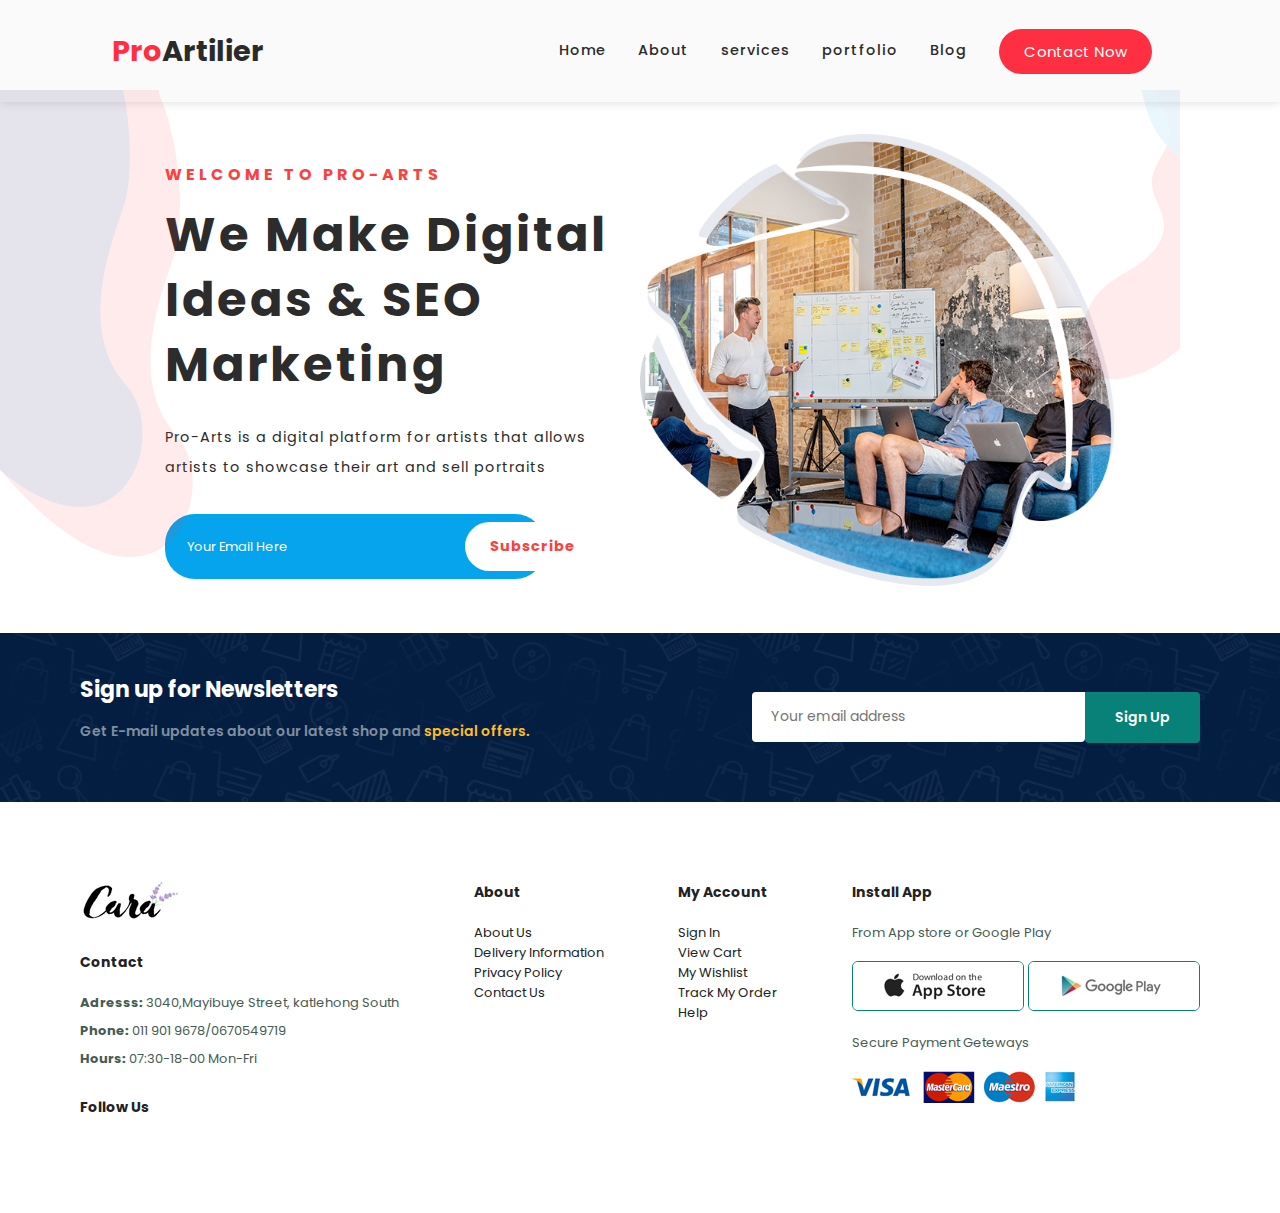
<file: index.html>
<!DOCTYPE html>
<html lang="en" dir="ltr">
  <head>
    <meta charset="utf-8">
    <meta http-equiv="X-UA Compatible" content="IE=edge">
    <meta name="viewport" content="width=device-width, initial-scale=0.1">
    <title>Aco</title>
    <link rel="stylesheet" href="style.css">
  </head>
  <body>
    <section>
      <div class="nav">
        <div class="logo">
          <h2> <span>Pro</span>Artilier</h2>
        </div>
        <section id="header">
          <div class="navigaton">
            <ul>
              <li><a href="index.html">Home</a></li>
              <li><a href="about.html">About</a></li>
              <li><a href="services.html">services</a></li>
              <li><a href="portfolio.html">portfolio</a></li>
              <li><a href="blog.html">Blog</a></li>
              <li><a href="contact.html"><span>Contact Now</span></a></li>
            </ul>
          </div>
        </section>
      </div>

      <div class="banner">
        <div class="text">
          <h2>Welcome to Pro-Arts</h2>
          <h1>We Make Digital Ideas & SEO Marketing</h1>
          <p>Pro-Arts is a digital platform for artists that allows artists to showcase their art and sell portraits</p>
          <div class="email">
            <input type="text" placeholder="Your Email Here">
            <button type="button" name="button">Subscribe</button>
          </div>
        </div>
        <div class="image">
          <img src="image/banner.png" alt="">
        </div>
      </div>

    </section>
    <section id="newsletter" class="section-p1 section-m1">
        <div class="newstext">
          <h4>Sign up for Newsletters</h4>
          <p>Get E-mail updates about our latest shop and <span>special offers.</span> </p>
        </div>
        <div class="form">
          <input type="text" placeholder="Your email address">
          <button class="normal">Sign Up</button>
        </div>
      </section>
      <footer class="section-p1">
        <div class="col">
          <img class="logo" src="img/logo.png" alt="">
          <h4>Contact</h4>
          <p><strong>Adresss:</strong> 3040,Mayibuye Street, katlehong South</p>
          <p><strong>Phone:</strong> 011 901 9678/0670549719</p>
          <p><strong>Hours:</strong> 07:30-18-00 Mon-Fri</p>
          <div class="follow">
            <h4>Follow Us</h4>
            <div class="icon">
              <i class="fab fa-facebook-f"></i>
              <i class="fab fa-twitter"></i>
              <i class="fab fa-instagram"></i>
              <i class="fab fa-pintrest-p"></i>

            </div>
          </div>
        </div>
        <div class="col">
          <h4>About</h4>
          <a href="#">About Us</a>
          <a href="#">Delivery Information</a>
          <a href="#">Privacy Policy</a>
          <a href="#">Contact Us</a>
        </div>
        <div class="col">
          <h4>My Account</h4>
          <a href="#">Sign In</a>
          <a href="#">View Cart</a>
          <a href="#">My Wishlist</a>
          <a href="#">Track My Order</a>
          <a href="#">Help</a>
        </div>
        <div class="col install">
          <h4>Install App</h4>
          <p>From App store or Google Play</p>
          <div class="row">
            <img src="image/pay/app.jpg" alt="">
            <img src="image/pay/play.jpg" alt="">
          </div>
          <p>Secure Payment Geteways</p>
          <img src="image/pay/pay.png" alt="">
        </div>
      </footer>
  </body>
</html>
</file>
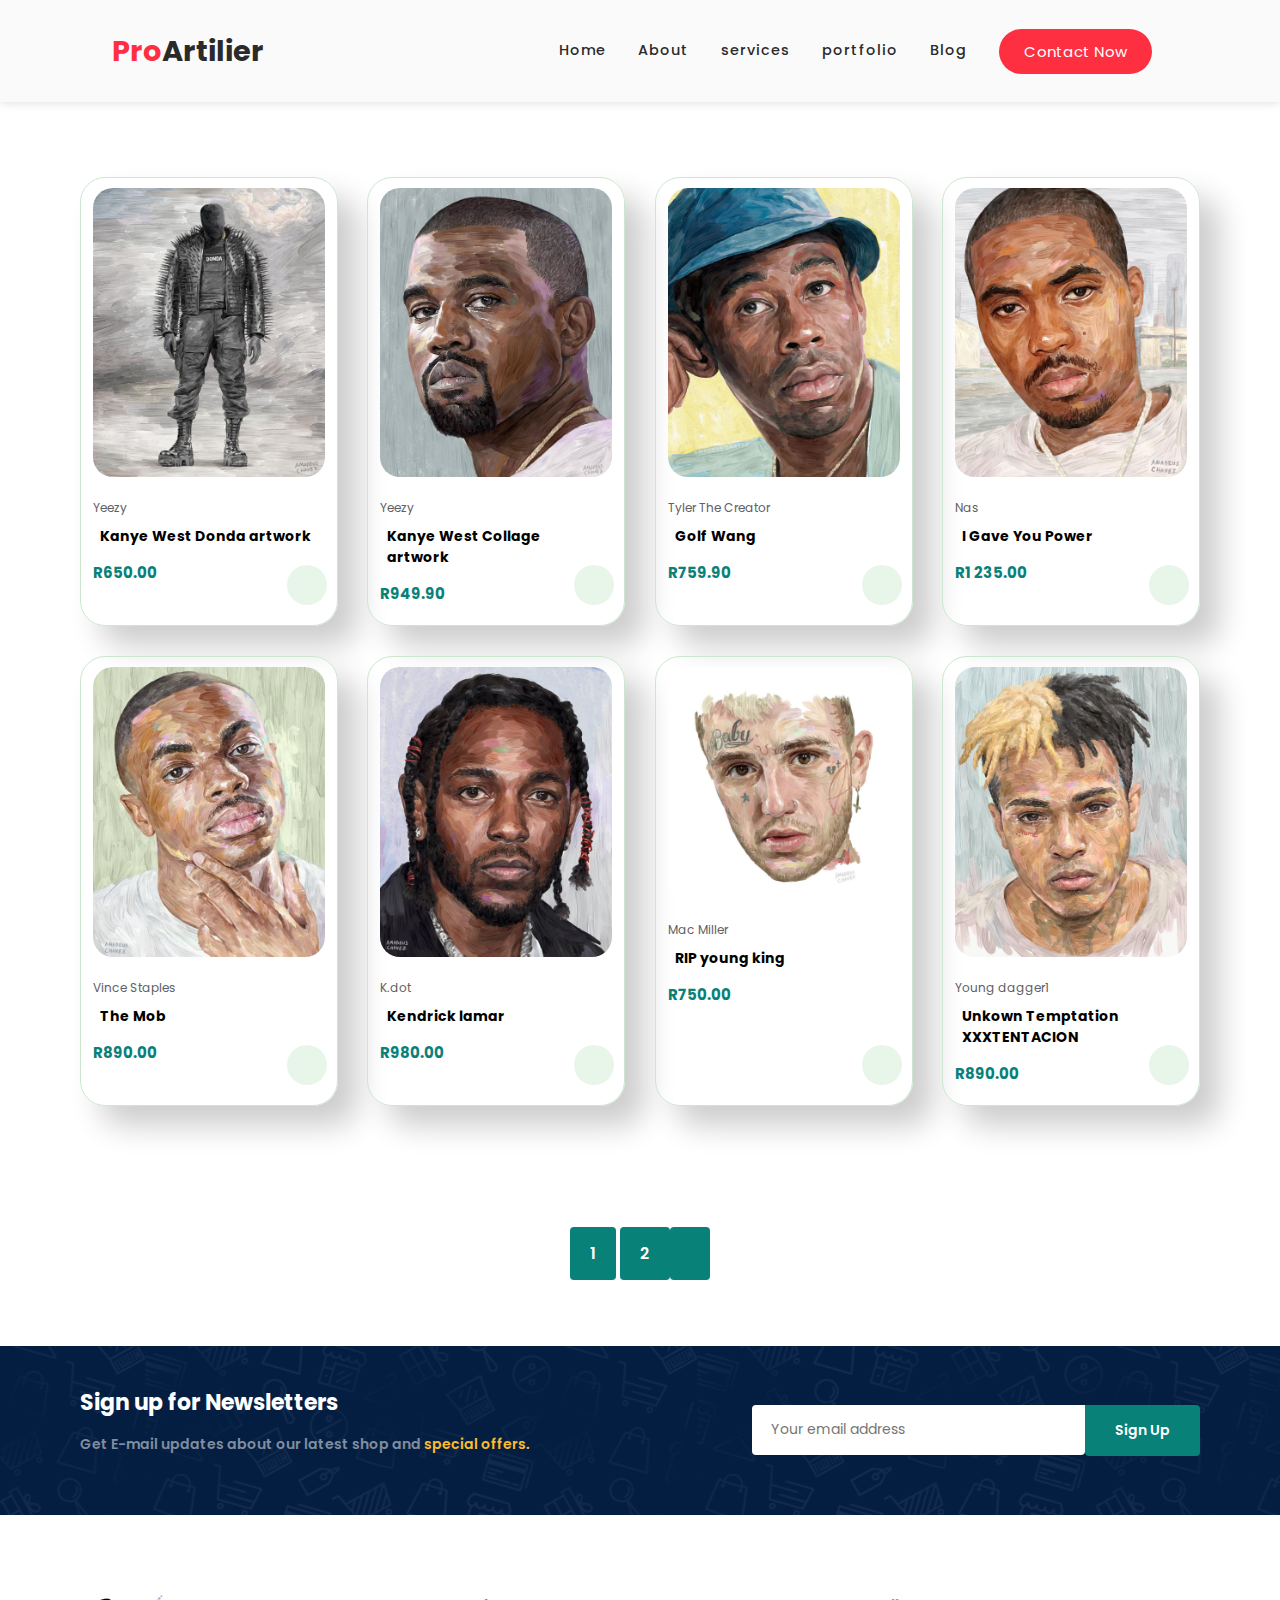
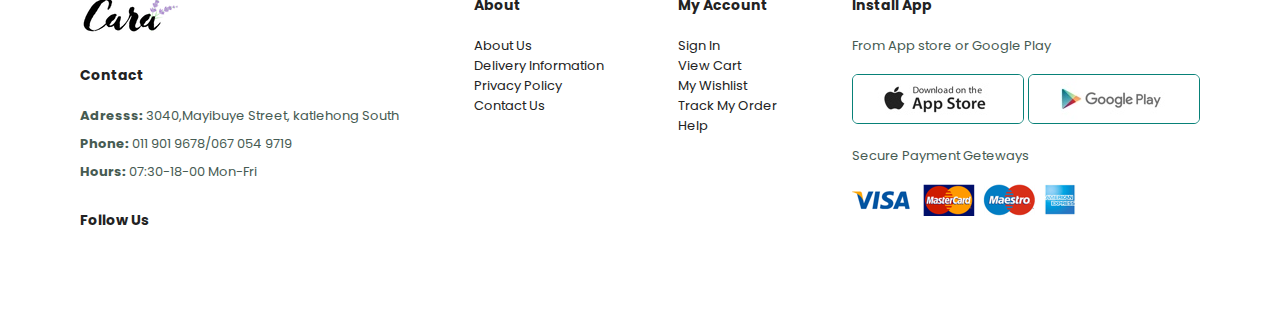
<file: services.html>
<!DOCTYPE html>
<html lang="en" dir="ltr">
  <head>
    <meta charset="utf-8">
    <meta http-equiv="X-UA Compatible" content="IE=edge">
    <meta name="viewport" content="width=device-width, initial-scale=0.1">
    <title>Aco</title>
    <link rel="stylesheet" href="style.css">
  </head>
  <body>
    <section>
      <div class="nav">
        <div class="logo">
          <h2> <span>Pro</span>Artilier</h2>
        </div>
        <section id="header">
          <div class="navigaton">
            <ul>
              <li><a href="index.html">Home</a></li>
              <li><a href="about.html">About</a></li>
              <li><a href="services.html">services</a></li>
              <li><a href="portfolio.html">portfolio</a></li>
              <li><a href="blog.html">Blog</a></li>
              <li><a href="contact.html"><span>Contact Now</span></a></li>
            </ul>
          </div>
        </section>
      </div>
<section id="product1" class="section-p1">
  <div class="pro-container">
    <div class="pro" onclick="window.location.href='sproduct.html'">
      <img src="artilier/ye1.jpg" alt="">
      <div class="description">
        <span>Yeezy</span>
        <h5>Kanye West Donda artwork</h5>
        <div class="star">
          <i class="fas fa-star"></i>
          <i class="fas fa-star"></i>
          <i class="fas fa-star"></i>
          <i class="fas fa-star"></i>
          <i class="fas fa-star"></i>
        </div>
        <h4>R650.00</h4>
      </div>
      <a href="#"><i class="fa-solid fa-bag-shopping cart"></i></a>
    </div>
    <div class="pro">
      <img src="artilier/ye2.jpg" alt="">
      <div class="description">
        <span>Yeezy</span>
        <h5>Kanye West Collage artwork</h5>
        <div class="star">
          <i class="fas fa-star"></i>
          <i class="fas fa-star"></i>
          <i class="fas fa-star"></i>
          <i class="fas fa-star"></i>
          <i class="fas fa-star"></i>
        </div>
        <h4>R949.90</h4>
      </div>
      <a href="#"><i class="fa-solid fa-bag-shopping cart"></i></a>
    </div>
    <div class="pro">
      <img src="artilier/wolf1.jpg" alt="">
      <div class="description">
        <span>Tyler The Creator</span>
        <h5>Golf Wang</h5>
        <div class="star">
          <i class="fas fa-star"></i>
          <i class="fas fa-star"></i>
          <i class="fas fa-star"></i>
          <i class="fas fa-star"></i>
          <i class="fas fa-star"></i>
        </div>
        <h4>R759.90</h4>
      </div>
      <a href="#"><i class="fa-solid fa-bag-shopping cart"></i></a>
    </div>
    <div class="pro">
      <img src="artilier/nas1.jpg" alt="">
      <div class="description">
        <span>Nas</span>
        <h5>I Gave You Power</h5>
        <div class="star">
          <i class="fas fa-star"></i>
          <i class="fas fa-star"></i>
          <i class="fas fa-star"></i>
          <i class="fas fa-star"></i>
          <i class="fas fa-star"></i>
        </div>
        <h4>R1 235.00</h4>
      </div>
      <a href="#"><i class="fa-solid fa-bag-shopping cart"></i></a>
    </div>
    <div class="pro">
      <img src="artilier/vince1.jpg" alt="">
      <div class="description">
        <span>Vince Staples</span>
        <h5>The Mob</h5>
        <div class="star">
          <i class="fas fa-star"></i>
          <i class="fas fa-star"></i>
          <i class="fas fa-star"></i>
          <i class="fas fa-star"></i>
          <i class="fas fa-star"></i>
        </div>
        <h4>R890.00</h4>
      </div>
      <a href="#"><i class="fa-solid fa-bag-shopping cart"></i></a>
    </div>
    <div class="pro">
      <img src="artilier/lamar1.jpg" alt="">
      <div class="description">
        <span>K.dot</span>
        <h5>Kendrick lamar</h5>
        <div class="star">
          <i class="fas fa-star"></i>
          <i class="fas fa-star"></i>
          <i class="fas fa-star"></i>
          <i class="fas fa-star"></i>
          <i class="fas fa-star"></i>
        </div>
        <h4>R980.00</h4>
      </div>
      <a href="#"><i class="fa-solid fa-bag-shopping cart"></i></a>
    </div>
    <div class="pro">
      <img src="artilier/mac1.jpg" alt="">
      <div class="description">
        <span>Mac Miller</span>
        <h5>RIP young king</h5>
        <div class="star">
          <i class="fas fa-star"></i>
          <i class="fas fa-star"></i>
          <i class="fas fa-star"></i>
          <i class="fas fa-star"></i>
          <i class="fas fa-star"></i>
        </div>
        <h4>R750.00</h4>
      </div>
      <a href="#"><i class="fa-solid fa-bag-shopping cart"></i></a>
    </div>
    <div class="pro">
      <img src="artilier/dagger1.jpg" alt="">
      <div class="description">
        <span>Young dagger1</span>
        <h5>Unkown Temptation XXXTENTACION</h5>
        <div class="star">
          <i class="fas fa-star"></i>
          <i class="fas fa-star"></i>
          <i class="fas fa-star"></i>
          <i class="fas fa-star"></i>
          <i class="fas fa-star"></i>
        </div>
        <h4>R890.00</h4>
      </div>
      <a href="#"><i class="fa-solid fa-bag-shopping cart"></i></a>
    </div>
  </div>
</section>

<section id="pagination" class="section-p1 section-m1">
  <a href="#">1</a>
    <a href="#">2</a>
      <a href="#"> <i class="fal fa-long-arrow-alt-right"></i> </a>

</section>

<section id="newsletter" class="section-p1 section-m1">
  <div class="newstext">
    <h4>Sign up for Newsletters</h4>
    <p>Get E-mail updates about our latest shop and <span>special offers.</span> </p>
  </div>
  <div class="form">
    <input type="text" placeholder="Your email address">
    <button class="normal">Sign Up</button>
  </div>
</section>
<footer class="section-p1">
<div class="col">
<img class="logo" src="img/logo.png" alt="">
<h4>Contact</h4>
<p><strong>Adresss:</strong> 3040,Mayibuye Street, katlehong South</p>
<p><strong>Phone:</strong> 011 901 9678/067 054 9719</p>
<p><strong>Hours:</strong> 07:30-18-00 Mon-Fri</p>
<div class="follow">
  <h4>Follow Us</h4>
  <div class="icon">
    <i class="fab fa-facebook-f"></i>
    <i class="fab fa-twitter"></i>
    <i class="fab fa-instagram"></i>
    <i class="fab fa-pintrest-p"></i>

  </div>
</div>
</div>
<div class="col">
<h4>About</h4>
<a href="#">About Us</a>
<a href="#">Delivery Information</a>
<a href="#">Privacy Policy</a>
<a href="#">Contact Us</a>
</div>
<div class="col">
<h4>My Account</h4>
<a href="#">Sign In</a>
<a href="#">View Cart</a>
<a href="#">My Wishlist</a>
<a href="#">Track My Order</a>
<a href="#">Help</a>
</div>
<div class="col install">
<h4>Install App</h4>
<p>From App store or Google Play</p>
<div class="row">
  <img src="img/pay/app.jpg" alt="">
  <img src="img/pay/play.jpg" alt="">
</div>
<p>Secure Payment Geteways</p>
<img src="img/pay/pay.png" alt="">
</div>
</footer>


</body>
</html>
</file>
<file: style.css>
@import url('https://fonts.googleapis.com/css2?family=Poppins:wght@100;200;300;400;500;600;700;800;900&display=swap');
*{
  margin: 0;
  padding: 0;
  box-sizing: border-box;
  font-family: 'Poppins',sans-serif;
}

body{
  width: 100%;
  height: 100vh;
}

.section-m1{
  margin:  40px 0;
}

.section-p1{
  padding:  40px 80px;
}

button.normal{
  font-size: 14px;
  font-weight: 600;
  padding: 15px 30px;
  color: #000;
  background-color: #fff;
  border-radius: 4px;
  cursor: pointer;
  border: none;
  outline: none;
  transition: 0.2s;

}
.nav{
  display: flex;
  flex-direction: row;
  justify-content: space-between;
  align-items: center;
  background: #FAFAFA;
  padding: 1.5em 7em;
  box-shadow: 0 0 10px rgba(0, 0, 0, 0.15);
}
 .nav .logo h2{
   font-size: 1.8em;
   font-weight: bold;
   color: #2a2a2a;
 }
 .nav .logo span{
   color: #fe2f40;
 }

 .nav .navigaton ul{
   display: flex;
   flex-direction: row;
 }

 .nav .navigaton ul li{
   display: flex;
   flex-direction: row;
   list-style: none;
   padding: 0 1em;

 }

  .nav .navigaton ul li a{
    text-decoration: none;
    font-size: 0.9em;
    letter-spacing: 1px;
    font-weight: 500;
    color: #2a2a2a;
    transition: 0.3s ease;

  }

  .nav .navigaton ul li a:hover{
    color: #fe2f40;
  }

  .nav .navigaton ul li a span{
    background-color: #fe2f40;
    font-size: 15px;
    font-weight: 400;
    color: #fff;
    padding: 12px 25px;
    border-radius: 23px;
    letter-spacing: 0.25px;
    transition: 0.3s ease;
  }

  .nav .navigaton ul li a span:hover{
    box-shadow: 0 0 10px rgba(0, 0, 0, 0.5);
  }

  .banner{
    display: flex;
    flex-direction: row;
    justify-content: center;
    align-items: center;
    margin: 0 7em;
    padding-top: 2em;

  }
  .banner::after{
    content: "";
    background-image: url('image/left.png');
    background-repeat: no-repeat;
    position: absolute;
    left: 0;
    top: 90px;
    width: 193px;
    height: 467px;
  }

  .banner::before{
    content: "";
    background-image: url('image/right.png');
    background-repeat: no-repeat;
    position: absolute;
    right: 0;
    top: 90px;
    width: 198px;
    height: 290px;

  }

  .banner .text{
    width: 45%;

  }

  .banner .image{
    width: 45%;
  }

  .banner .image img{
    width: 100%;
  }

    .banner .text h2{
      font-size:  1em;
      font-weight: bold;
      letter-spacing: 4px;
      color: #fe3f40;
      text-transform: uppercase;
    }

    .banner .text h1{
      font-size:  3em;
      font-weight: bold;
      line-height: 65px;
      padding-bottom: 10px;
      letter-spacing: 3px;
      color: #2C2C2C;
    }

    .banner .text p{
      font-size:  0.9em;
      line-height: 30px;
      padding-bottom: 12px;
      letter-spacing: 1px;
      color: #2a2a2a;
    }

    .banner .email{

      display: flex;
      justify-content: space-between;
      align-items: center;
      background: #05A4ED;
      padding: 0 7px;
      width: 380px;
      height: 65px;
      border-radius: 30px;
    }
  .banner .email input{
          background: none;
          border: none;
          outline: none;
          font-size: 0.9em;
          color: #fff;
          padding-left: 15px
        }
  .banner .email input::placeholder{
            font-size: 0.9em;
            color: #fff;
          }

      .banner .email button{
        background-color: #fff;
        font-size: 0.9em;
        font-weight: bold;
        border: none;
        color: #fe3f40;
        padding: 14px 25px;
        border-radius: 25px;
        letter-spacing: 1px;
        transition: 0.3s ease;
        cursor: pointer;
      }
      .banner .email button:hover{
        background-color: lightgrey;
      }

      #newsletter .form{
        display: flex;
        width: 40%;
      }

      #newsletter{
        display: flex;
        justify-content: space-between;
        flex-wrap: nowrap;
        align-items: center;
        background-image: url("img/banner/b14.png");
        background-position: 20% 30%;
        background-color: #041e42;
      }

      #newsletter h4{
        font-size: 22px;
        font-weight: 700;
        color: #fff;
      }

      #newsletter p{
        font-size: 14px;
        font-weight: 600;
        color: #818ea0;
      }

      #newsletter p span{
        color: #ffbd27;
      }

      #newsletter input{
        height: 3.125rem;
        padding: 0 1.25em;
        font-size: 14px;
        width: 65%;
        border: 1px solid transparent;
        border-radius: 4px;
        outline: none;
        border-top-right-radius: 0;
        border-top-right-radius: 0;

      }

      #newsletter button{
        background-color: #088178;
        color: #fff;
        white-space: nowrap;
        border-top-left-radius: 0;
        border-top-left-radius: 0;
      }

      footer .col{
        display: flex;
        flex-direction: column;
        align-items: flex-start;
        margin-bottom: 10px;
      }

      footer {
        display: flex;
        flex-wrap: wrap;
        justify-content: space-between;
      }

      footer .logo{
        margin-bottom: 30px;
      }

      footer h4{
        font-size: 14px;
        padding-bottom: 20px;
      }

      footer p{
        font-size: 13px;
        margin: 0 0 8px 0;
      }

      footer a{
        font-size: 13px;
        text-decoration: none;
        color: #222;
        margin-bottom: : 10px;
      }

      footer .follow {
        margin-top: 20px;

      }

      footer .follow i{
        color: #465b52;
        padding-right: 4px;
        cursor: pointer;
      }

      footer .install .row img{
        border: 1px solid #088178;
        border-radius: 6px;
      }

      footer .install img{
        margin: 10px 0 15px 0;
      }

      footer follow i:hover, footer a:hover{
        color: #fe3f40;

      }
/*About page*/

body{
  margin: 0;
  padding: 0;
  box-sizing: border-box;
  font-family: 'Spartan', sans-serif;
}

h1{

  font-size: 50px;
  line-height: 64px;
  color: #222;
}

h2
{
  font-size: 46px;
  line-height: 54px;
  color: #222;
}

h4{
  font-size: 20px;
  color: #222;
}

h6{
  font-weight: 700;
  font-size: 12px;
}

p{
font-size:  16px;
color: #465b52;
margin: 15px 0 20px 0;
}

.section-p1{
  padding:  40px 80px;
}

.section-m1{
  margin:  40px 0;
}

button.normal{
  font-size: 14px;
  font-weight: 600;
  padding: 15px 30px;
  color: #000;
  background-color: #fff;
  border-radius: 4px;
  cursor: pointer;
  border: none;
  outline: none;
  transition: 0.2s;

}

button.white{
  font-size: 13px;
  font-weight: 600;
  padding: 11px 18px;
  color: #fff;
  background-color: transparent;
  cursor: pointer;
  border: 1px solid #fff;
  outline: none;
  transition: 0.2s;

}

body{
  width: 100%;
}


#header
{
  position: sticky;

}

#navbar{
display: flex;
align-items: center;
justify-content: center;

}

#navbar li{

  list-style: none;
  padding: 0 20px;
  position: relative;
}

#navbar li a{
  text-decoration: none;
  font-size: 16px;
  font-weight: 600;
  color: #1a1a1a;
  transition: 0.3s ease;
}

#navbar li a:hover, #navbar li a.active{
  color: #088178;
}

#navbar li a.active::after,#navbar li a:hover::after{
  content: "";
  width: 30%;
  height: 2px;
  background-color: #088178;
  position: absolute;
  bottom: -4px;
  left: 20px;
}



#hero{
  background-image: url("img/hero4.png");
  height: 90vh;
  width: 88%;
  background-position: top 25% right 0%;
  padding: 0 80px;
  display: flex;
  flex-direction: column;
  align-items: flex-start;
  justify-content: center;
}

#hero h1{

  color: #088178;
}
 #hero button{
background-image: url("img/button.png");
background-color: transparent;
color : #888178;
border: 0;
padding: 14px 80px 14px 65px

 }

 #Cont{
   padding-top: 10 50px;

 }
  #feature{
    display: flex;
    align-items: center;
    justify-content: space-between;
    flex-wrap: wrap;
  }

 #feature .fe-box
 {
   width: 180px;
   text-align: center;
   padding: 25px 15px;
  box-shadow: 20px 20px 34px rgba(0, 0, 0, 0.03);
  border: 1px solid #cce7d0;
  border-radius: 4px;
  margin: 15px 0;
 }

  #feature .fe-box:hover{
    box-shadow: 10px 10px 54px rgba(70, 62, 221, 0.1);
  }

  #feature .fe-box img{
    width: 100%;
    margin-bottom: 10px;

  }
#feature .fe-box h6{
  display:inline-block;
  padding: 9px 8px 6px;
  line-height: 1;
  border-radius: 4px;
  color: #888178;
  background-color: #fddde4;
}
#feature .fe-box:nth-child h6(2){
  background-color: #cdebbc;
}
#feature .fe-box:nth-child h6:nth-child(3){
  background-color: #d1e8f2;
}
#feature .fe-box:nth-child h6(4){
  background-color: #cdd4f8;
}
#feature .fe-box:nth-child h6(5){
  background-color: #cdebbc;
}

#product1{
  text-align: center;
}

#product1 .pro-container{
  display: flex;
  justify-content: space-between;
  padding-top: 20px;
  flex-wrap: wrap;
}

#product1 .pro{
  width: 23%;
  min-width: 250px;
  padding: 10px 12px;
  border: 1px solid #cce7d0;
  border-radius: 25px;
  cursor: pointer;
  box-shadow: 20px 20px 30px rgba(0, 0, 0, 0.2);
  margin: 15px 0;
  transition: 0.2s ease;
  position: relative;
}
#product1 .pro:hover{
    box-shadow: 20px 20px 30px rgba(0, 0, 0, 0.6);
    transition: 0.2s ease;
}

#product1 .pro img{
  width: 100%;
  border-radius: 20px
}

#product1 .pro .description{
  text-align: start;
  padding: 10px 0;
}

#product1 .pro .description span{
  color: #606063;
  font-size: 12px;
}

#product1 .pro .description h5{
  padding: 7px;
  color: #lalala#;
  font-size: 14px;
}


#product1 .pro .description i{
    font-size: 12px;
    color: rgb(258, 170, 24);
}

#product1 .pro .description h4{
  padding-top: 7px;
  font-size: 15px;
  font-weight: 700;
  color: #088178;
}

#product1 .pro .cart{
  width: 40px;
  height: 40px;
  line-height: 40px;
  border-radius: 50px;
  color: #088178;
  font-weight: 500;
  background-color: #e8f6ea;
  border-color: 1px solid #cce7d0;
  position: absolute;
  bottom: 20px;
  right: 10px;
}

#banner
{
  display: flex;
  flex-direction: column;
  justify-content: center;
  align-items: center;
  text-align: center;
  background-image: url("img/banner/b2.jpg");
  width: 100%;
  height: 40vh;
  background-size: cover;
  background-position: center;
}



#banner h4{

  color: white;
  font-size: 16px;
}

#banner h2{

  color: white;
  font-size: 30px;
  padding: 10px 0;
}

#banner h2 span{

  color: #ef3636;

}

#banner button:hover{
  background-color: #888178;
  color: #fff;
}
#small-banner {
  display: flex;
  justify-content: space-between;
  flex-wrap: wrap;
}
#small-banner .banner-box{
  display: flex;
  flex-direction: column;
  justify-content: center;
  align-items: flex-start;
  text-align: center;
  padding: 30px;
  background-image: url("img/banner/b17.jpg");
  width: 580%;
  height: 50vh;
  background-size: cover;
  background-position: center;
}

#small-banner .banner-box2
{
  background-image: url("img/banner/b10.jpg");
}
#small-banner h4{
  color: #fff;
  font-size: 20px;
  font-weight: 300;
}

#small-banner h2{
  color: #fff;
  font-size: 28px;
  font-weight: 800;

}


#small-banner span{
  color: #fff;
  font-size: 14px;
  font-weight: 500;
  padding-bottom:15px;
}


#small-banner .banner-box:hover button{
  background: #088178;
  border:1px solid;

}
#banner3{
  display: flex;
  justify-content: space-between;
  flex-wrap: wrap;
  padding: 0 75px;
}

#banner3 .banner-box{
  display: flex;
  flex-direction: column;
  justify-content: center;
  align-items: flex-start;
  text-align: center;
  padding: 20px;
  background-image: url("img/banner/b7.jpg");
  min-width: 25%;
  height: 30vh;
  background-size: cover;
  background-position: center;
  margin-bottom: 20px;
}

#banner3 h2{
  color: #fff;
  font-weight: 900;
  font-size: 22px;

}

#banner3 h3{
  color: #ec544e;
  font-weight: 800;
  font-size: 15px;

}

#banner3 .banner-box2{
  background-image: url("img/banner/b4.jpg");

}

#banner3 .banner-box3{
  background-image: url("img/banner/b18.jpg");

}

#banner3 .banner-box3 h3{
  color: #fff;
}

#newsletter .form{
  display: flex;
  width: 40%;
}

#newsletter{
  display: flex;
  justify-content: space-between;
  flex-wrap: nowrap;
  align-items: center;
  background-image: url("img/banner/b14.png");
  background-position: 20% 30%;
  background-color: #041e42;
}

#newsletter h4{
  font-size: 22px;
  font-weight: 700;
  color: #fff;
}

#newsletter p{
  font-size: 14px;
  font-weight: 600;
  color: #818ea0;
}

#newsletter p span{
  color: #ffbd27;
}

#newsletter input{
  height: 3.125rem;
  padding: 0 1.25em;
  font-size: 14px;
  width: 100%;
  border: 1px solid transparent;
  border-radius: 4px;
  outline: none;
  border-top-right-radius: 0;
  border-top-right-radius: 0;

}

#newsletter button{
  background-color: #088178;
  color: #fff;
  white-space: nowrap;
  border-top-left-radius: -radius: 0;
  border-top-left-radius: 0;
}
footer .col{
  display: flex;
  flex-direction: column;
  align-items: flex-start;
  margin-bottom: 10px;
}

footer {
  display: flex;
  flex-wrap: wrap;
  justify-content: space-between;
}

footer .logo{
  margin-bottom: 30px;
}

footer h4{
  font-size: 14px;
  padding-bottom: 20px;
}

footer p{
  font-size: 13px;
  margin: 0 0 8px 0;
}

footer a{
  font-size: 13px;
  text-decoration: none;
  color: #222;
  margin-bottom: : 10px;
}

footer .follow {
  margin-top: 20px;

}

footer .follow i{
  color: #465b52;
  padding-right: 4px;
  cursor: pointer;
}

footer .install .row img{
  border: 1px solid #088178;
  border-radius: 6px;
}

footer .install img{
  margin: 10px 0 15px 0;
}

footer follow i:hover, footer a:hover{
  color: #088178;

}

@media (max-width:799px) {

}
/*shop page*/
#page-header{
  background-image: url("img/banner/b1.jpg");
  background-position: top 25% right 0%;
  width: 100%;
  height: 40vh;
  background-size: cover;
  display: flex;
  justify-content: center;
  text-align: center;
  flex-direction:

}
#Container{
       padding-top:0 10px;
}

#page-header h2,#page-header p{
  color: #fff;
}

#pagination{
  text-align: center;
}

#pagination a{
  text-decoration: none;
  background-color: #088178;
  padding: 15px 20px;
  border-radius: 4px;
  color: #fff;
  font-weight: 600;
}

#pagination a i{
  font-size: 16px;
  font-weight: 600;
}
/*single products*/
#prodetails{
  display: flex;
  margin-top: 20px;

}
#prodetails .single-pro-image{
  width: 40%;
  margin-right: 50px;

}

.small-img-group{
  display: flex;
  justify-content: space-between;

}

.small-img-col{
  flex-basis: 24%;
  cursor: pointer;
}

#prodetails .single-pro-details{
  width: 50%;
  padding-top: 30px;

}

#prodetails .single-pro-details h4{
  padding: 40px 0 20px 0;
}

#prodetails .single-pro-details h2{
font-size: 26px;
}

#prodetails .single-pro-details select{
  display: block;
  padding: 5px 10px;
  margin-bottom: 10px;
}

#prodetails .single-pro-details input{
  width: 50px;
  height: 40px;
  padding-left: 10px;
  font-size: 16px;
  margin-right: 10px;
}

#prodetails .single-pro-details button{
  background-color: #088178;
  color: #fff;

}

#prodetails .single-pro-details input:focus{
  outline: none;
}

#prodetails .single-pro-details span{
  line-height: 25px;

}

#page-header.blog-header{
  background-image: url("img/banner/b19.jpg");
}

#blog{
  padding: 130px 150px 0 150px;
}

#blog .blog-box{
  display: flex;
  align-items: center;
  width: 100%;
  position: relative;
  padding-bottom: 90px;
}

#blog .blog-img{
  width: 50%;
  margin-right: 40px;
}

#blog img{
  width: 100%;
  height: 300px;
  object-fit:cover;
}

#blog .blog-details{
  width: 50%;
  margin-right: 40px;
}

#blog .blog-details a{
  text-decoration: none;
  font-size: 11px;
  color: #000;
  font-weight: 700;
  position: relative;
  transition: 0.3em;
}

#blog .blog-details a::after{
  content: "";
  width: 50px;
  height: 1px;
  background-color: #000;
  position: absolute;
  top: 4px;
  right: -60px;
}

#blog .blog-details a:hover{
  color: #088178;
}

#blog .blog-details a:hover::after{
  background-color: #088178;
}

#blog .blog-box h1{

  position: absolute;
  top: -98px;
  left: 0;
  font-size: 70px;
  font-weight: 700;
  color: #c9bcbc;
  z-index: -9;
}

#page-header .about-header{
  background-image: url("img/about/banner.png");
}

#about-head img{
  width: 50%;
  height: auto;
}

#about-head {
  display: flex;
  align-items: center;
}
#about-head div{
  padding-left: 40px;
}

#about-app{
  text-align: center;
}

#about-app .video{
  width: 50;
  height: 50%;
  margin: 30px auto 0 auto;
}

#about-app .video video{
    width: 50%;
    height: 50%;
    border-radius: 20px;

}
</file>
